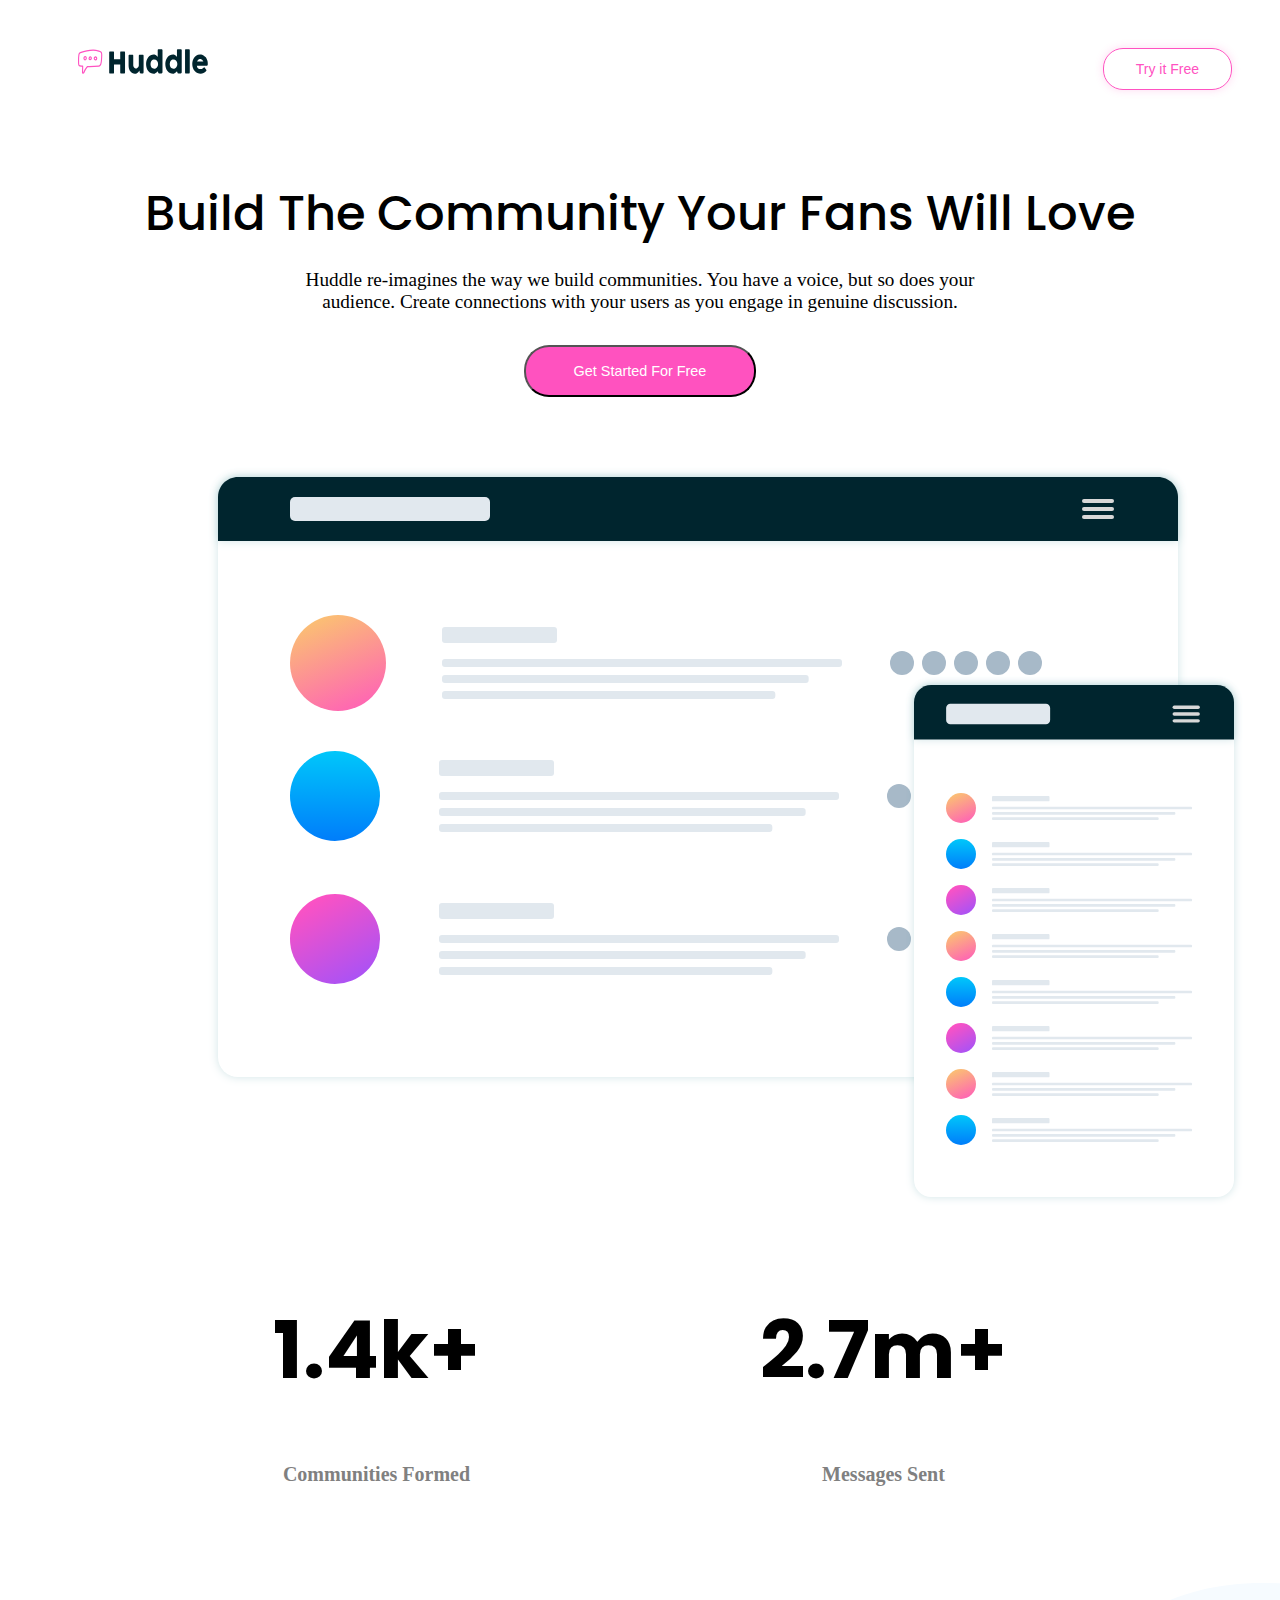
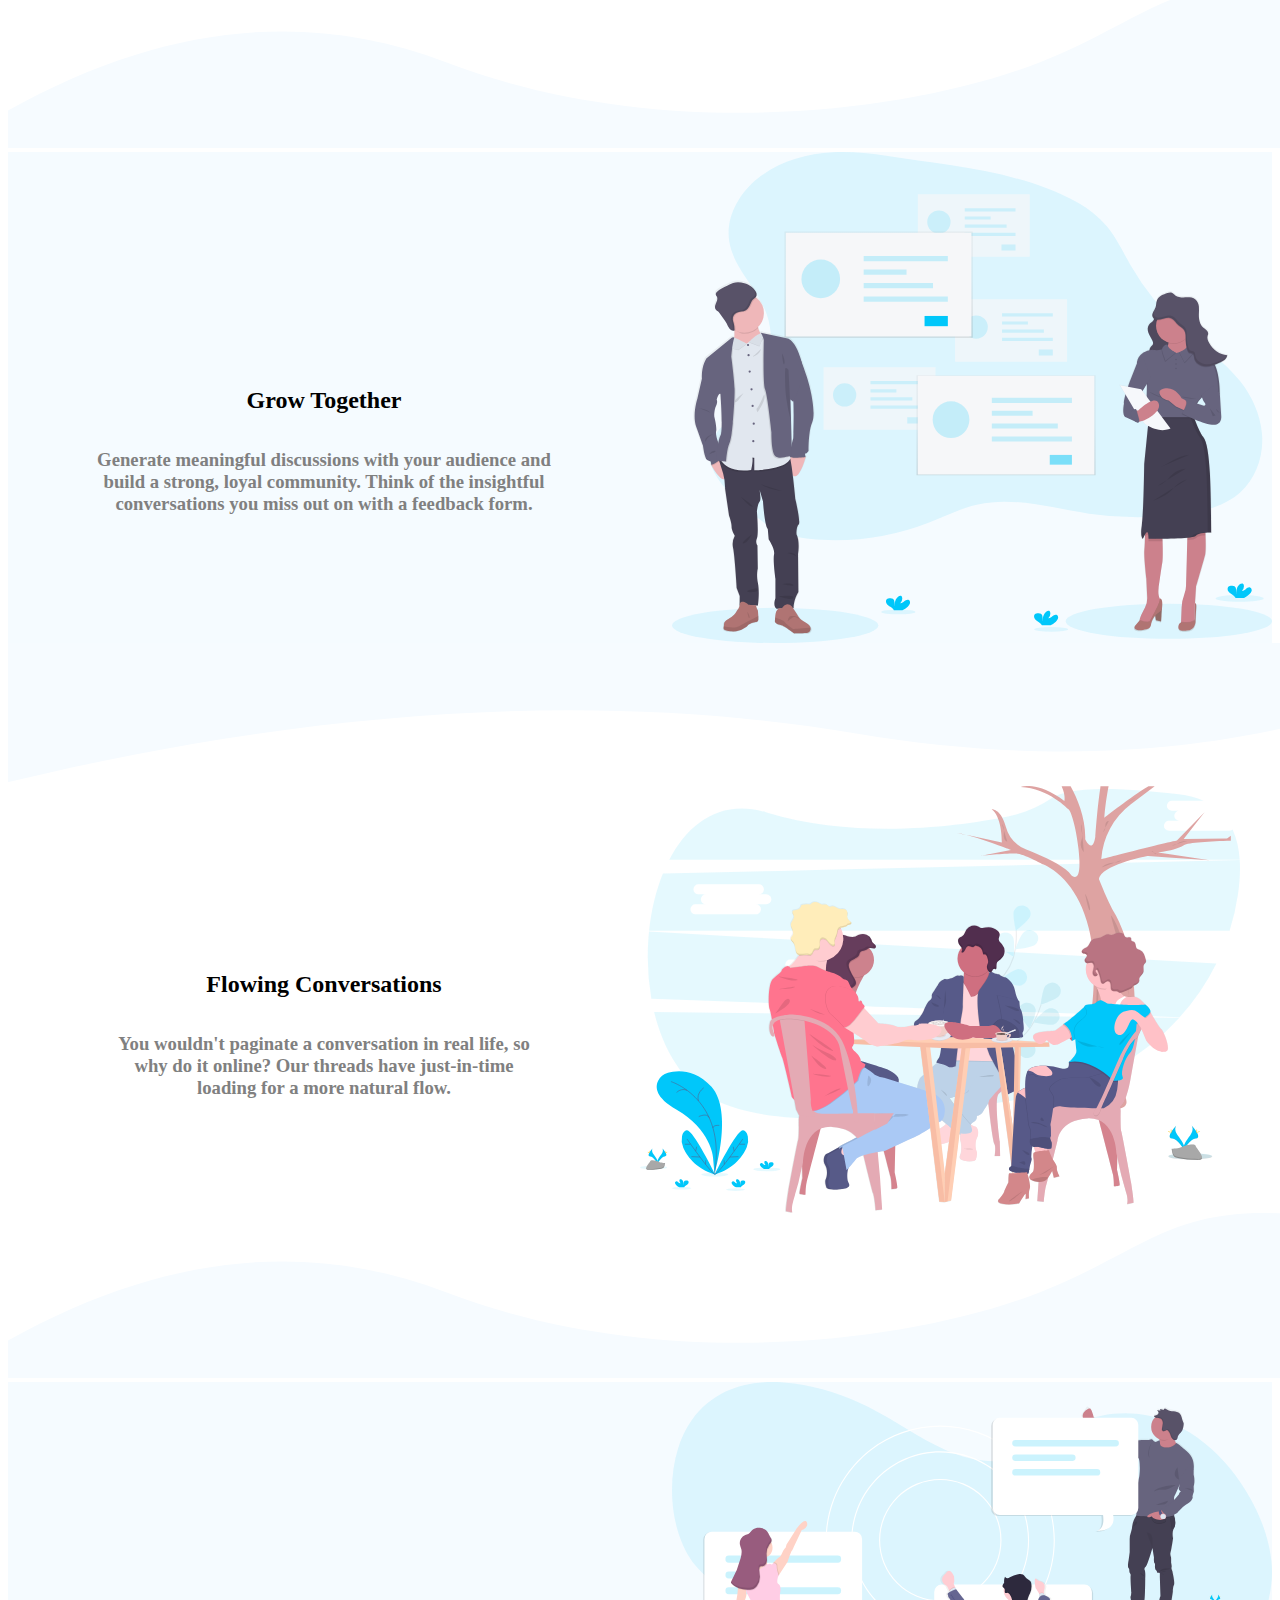
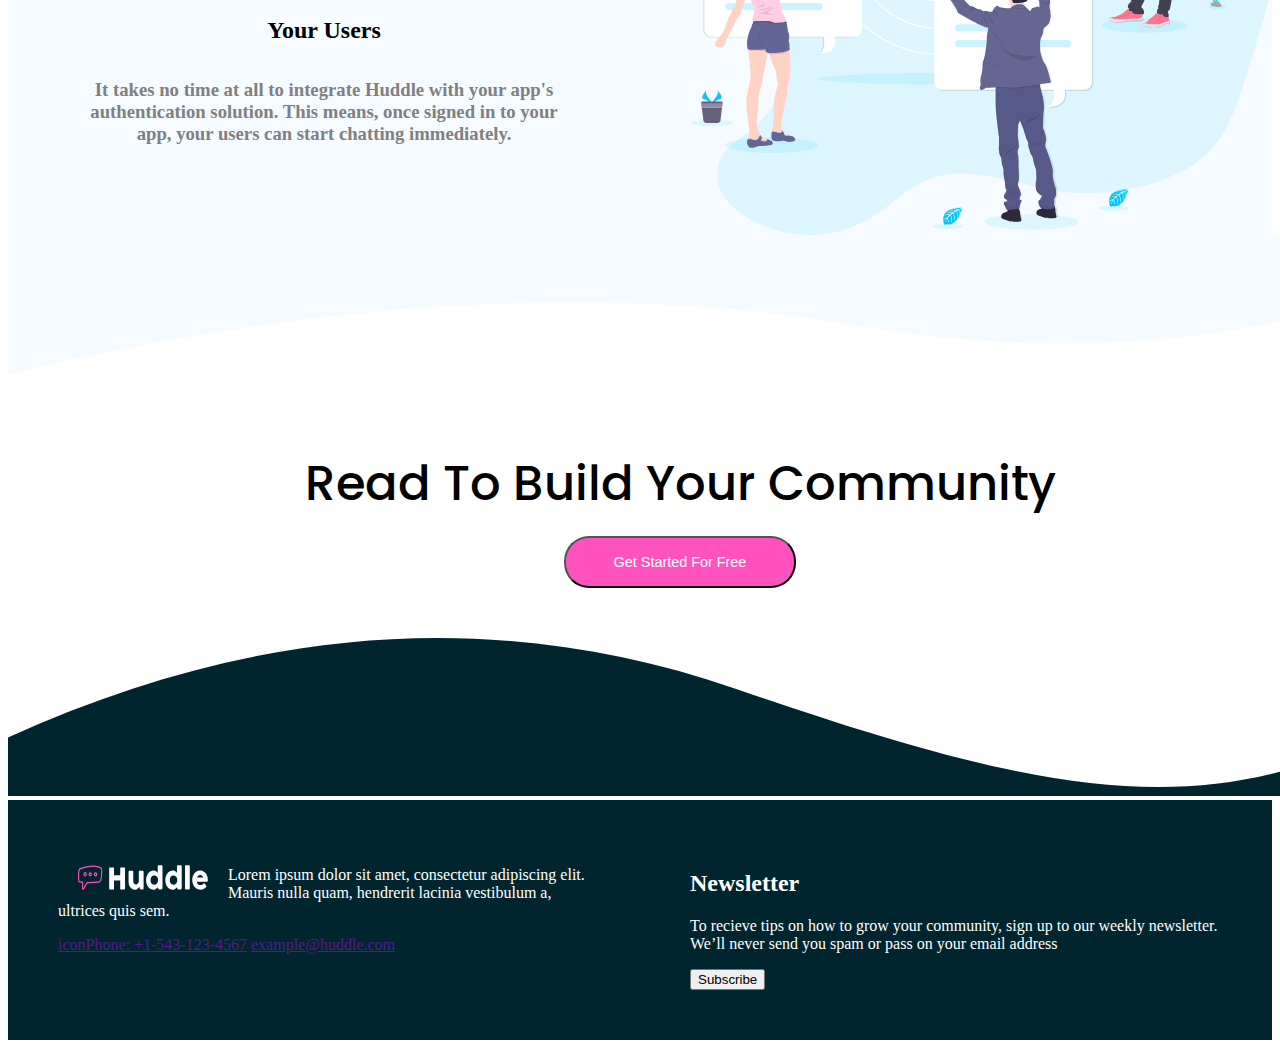
<file: index.html>
<!DOCTYPE html>
<html lang="en">

  <head>
   <meta charset="UTF-8">
   <meta name="viewport" content="width=device-width, initial-scale=1.0"> <!-- displays site properly based on user's device -->

    <link rel="icon" type="image/png" sizes="32x32" href="./images/favicon-32x32.png">
    <link rel="stylesheet" href="css/style.css">
    <link rel="stylesheet" href="css/index.css">
    <link href="https://fonts.googleapis.com/css2?family=Poppins:wght@600&display=swap" rel="stylesheet">
    <link href="https://fonts.googleapis.com/css2?family=Poppins:ital,wght@1,700&display=swap" rel="stylesheet">
    <link href="https://fonts.google.com/specimen/Open+Sans" rel="stylesheet">

    <title>Sample landing page with curved sections</title>

    <style>
      .attribution { font-size: 11px; text-align: center; }
      .attribution a { color: hsl(228, 45%, 44%); }
    </style>
  </head>


<body>
  <nav class = "navigation-bar">
        <ul><img class="logo" src="images/logo.svg"></ul>
        <ul><a id = "nav-button" href="#"> Try it Free </a></ul>
  </nav>

<section class ="home-section1">
  <h2 class="title">Build The Community Your Fans Will Love</h2>
  <h3 class="subtitle">Huddle re-imagines the way we build communities. You have a voice, but so does
    your audience. Create connections with your users as you engage in genuine discussion.</h3>
  <button class="btn">Get Started For Free</button>
</section>


  <section class ="home-main-section">
    <div>
      <div class ="screen-mockups">
      <img id ="screenmockup" src="images/screen-mockups.svg" alt="">
      </div>
    </div>
  </section>

  <section class = "home-section2">
    <div class = "home-section2-boxs">

   <div class = "box">
    <h1 class = "h1heading">1.4k+</h1>
    <h4 class = "h4heading">Communities Formed</h4>
   </div>

  <div class = "box">
   <h1 class = "h1heading">2.7m+</h1>
   <h4 class = "h4heading">Messages Sent</h4>
  </div>
  </div>
  </section>

  <img src="images/bg-section-top-desktop-1.svg" alt="">

  <section class = "curved-section">
    <div class = "curved-section-box" align ="left" width="600">
      <div class = 'curved-section-text-box'>
       <h2 class ="titlemid">Grow Together</h2>
       <h3>Generate meaningful discussions with your audience and build a strong, loyal community.
      Think of the insightful conversations you miss out on with a feedback form.</h3>
      </div>
    </div>
    <div class ="curved-section-box">
      <img src="images/illustration-grow-together.svg" align="right" width="600" alt="">
    </div>
  </section>

  <img src="images/bg-section-bottom-desktop-1.svg" alt="">

  <section class = "flowing-section">
    <div class= "flowing-section-container">
      <div class ="flowing-section-text-box">
      <h2 class="titlemid">Flowing Conversations</h2>
      <h3>You wouldn't paginate a conversation in real life, so why do it online? Our threads have
    just-in-time loading for a more natural flow.</h3>
    </div>
    </div>
    <div class = "flowing-section-box">
      <img src="images/illustration-flowing-conversation.svg" align="left" width="600" alt="">
    </div>

  </section>

   <img src="images/bg-section-top-desktop-1.svg" alt="">

  <section class = "user-section">
    <div class = "user-section-container">
      <div class = "user-section-text-box">
      <h2 class = "titlemid">Your Users</h2>
      <h3>It takes no time at all to integrate Huddle with your app's authentication solution. This means,
    once signed in to your app, your users can start chatting immediately.</h3>
      </div>
      <div class = "user-section-box">
        <img src="images/illustration-your-users.svg" align="right" width="600" alt="">
      </div>
    </div>

  </section>

<img src="images/bg-section-bottom-desktop-1.svg" alt="">

  <section class = "last-section">
    <h2 class="title">Read To Build Your Community</h2>
    <button class="btn">Get Started For Free</button>

  </section>

  <img src="images/bg-footer-top-desktop.svg" alt=>


  <section class="footer-container">
     <div class="footer-left">
        <img class="logo" src="images/logo-footer.svg">
        <p>Lorem ipsum dolor sit amet, consectetur adipiscing elit. Mauris nulla quam, hendrerit lacinia
            vestibulum a, ultrices quis sem.</p>
         <a href="">iconPhone: +1-543-123-4567</a>
         <a href="">example@huddle.com</a>
    </div>

    <div class = "footer-right">
      <h2>Newsletter</h2>
      <p>To recieve tips on how to grow your community, sign up to our weekly newsletter. We’ll never
      send you spam or pass on your email address</p>
      <button>Subscribe</button>
    </div>
    </section>
  </body>
</html>
</file>
<file: css/style.css>
/* Nav Bar */

 .navigation-bar {
    width: 100%;
    height: 80px;
    justify-content: space-between;
    display: flex;
    align-items: baseline;
    padding: 10px;
}

.logo {
    color: white;
    display: inline-block;
    vertical-align: top;
    width: 130px;
    height: 25px;
    margin-right: 20px;
    margin-left: :20px;
    margin-top: 15px;
    padding-left: 20px;
    float:left;
}

#nav-button {
    background: #FFFFFF;
    border: 1px solid #FF52C1;
    box-shadow: 0 0 9px 0 rgba(255,82,193,0.22);
    border-radius: 20px;
    font-family: Helvetica;
    font-size: 14px;
    color: #FF52C1;
    letter-spacing: 0;
    width: 141px;
    height: 20px;
    text-decoration: none;
    padding: 0.75rem 2rem;
    margin-right: 50px;
    margin-top:20px;
}

.navigation-bar ul {
  display: inline;
}

 .ul {
    display: inline;
    align-items: baseline;
    text-decoration-style: none:
    marker: none;
  }

/* Body */

.title {
  font-weight: 500;
  font-size: 3em;
  margin-bottom: 1rem;
  margin-top: 0;
  font-family: 'Poppins', sans-serif;

}

.subtitle {
  font-weight: 400;
  font-size: 1.2em;
  margin-bottom: 2rem;
  padding-left: 200px;
  padding-right: 200px;
  font-family: Open Sans;
}

.btn {
  background-color: hsl(322, 100%, 66%);
  color: white;
  padding: 1rem 3rem;
  border-radius: .5em;
  text-decoration: none;
  font-size: .9em;
  border-radius: 25px;
}

/* Footer */

.footer-container {
  background-color: #00252E;
  margin: 0;
  display: grid;
  grid-template-columns: 1fr 1fr;
}
</file>
<file: css/index.css>
.home-section1{
  justify-content: space-between;
  text-align: center;
  padding: 70px;
}

.home.main-section {
  display: flex-start;
  align-items: center;
  justify-content: center;
  padding-bottom: 75px;
  height:800px;
}

.home-main-section .screen-mockups {
  align-items: center;
  max-height: 100%;
  width: 100%;
  background-repeat: no-repeat;
  background-position: center;
  padding-left: 200px;
  object-fit: cover;

}

.home-section2-boxs{
  display: flex;
  flex-direction: row;
  justify-content: center;
}

.home-section2-boxs .box {
  padding-top: 0px;
  font-size: 40px !important;
  margin: 40px;
  margin-top: 0px;
  padding-right: 100px;
  padding-left: 100px;
  font-weight: 100;
  font-family: 'Poppins', sans-serif;
  text-align: center;
  }

.h4heading {
  font-size: 20px;
  color: grey;
  font-family: open-sans;
  text-align: center;
}


.home-section2{
  padding: 30px;
}

.curved-section {
  background-color: rgb(245, 251, 255);
  margin: 0;
  display: grid;
  grid-template-columns: 1fr 1fr;
}

.curved-section-text-box {
  text-align: center;
  padding-top: 200px;
  padding-right: 75px;
  padding-left: 75px;
  color: grey;
  font-family: open-sans;
}

.titlemid {
  color: black;
  padding: 15px;
}

.flowing-section {
  background-color: white;
  margin: 0;
  display: grid;
  grid-template-columns: 1fr 1fr;
}

.flowing-section-text-box {
  text-align: center;
  padding-top: 150px;
  padding-right: 100px;
  padding-left: 100px;
  color: grey;
  font-family: open-sans;
}

.user-section-container {
  background-color: rgb(245, 251, 255);
  margin: 0;
  display: grid;
  grid-template-columns: 1fr 1fr;
}

.user-section-text-box {
  text-align: center;
  padding-top: 200px;
  padding-right: 75px;
  padding-left: 75px;
  color: grey;
  font-family: open-sans;
}

.last-section{
  justify-content: center;
  text-align: center;
  padding: 70px;
  padding-left: 150px;
  padding-bottom: 50px;
}

.footer-left {
  padding: 50px;
  color: white;
}

.footer-right{
  padding: 50px;
  color: white;
}

#screenmockup{
vertical-align: middle;
border-style: none;
}
</file>
